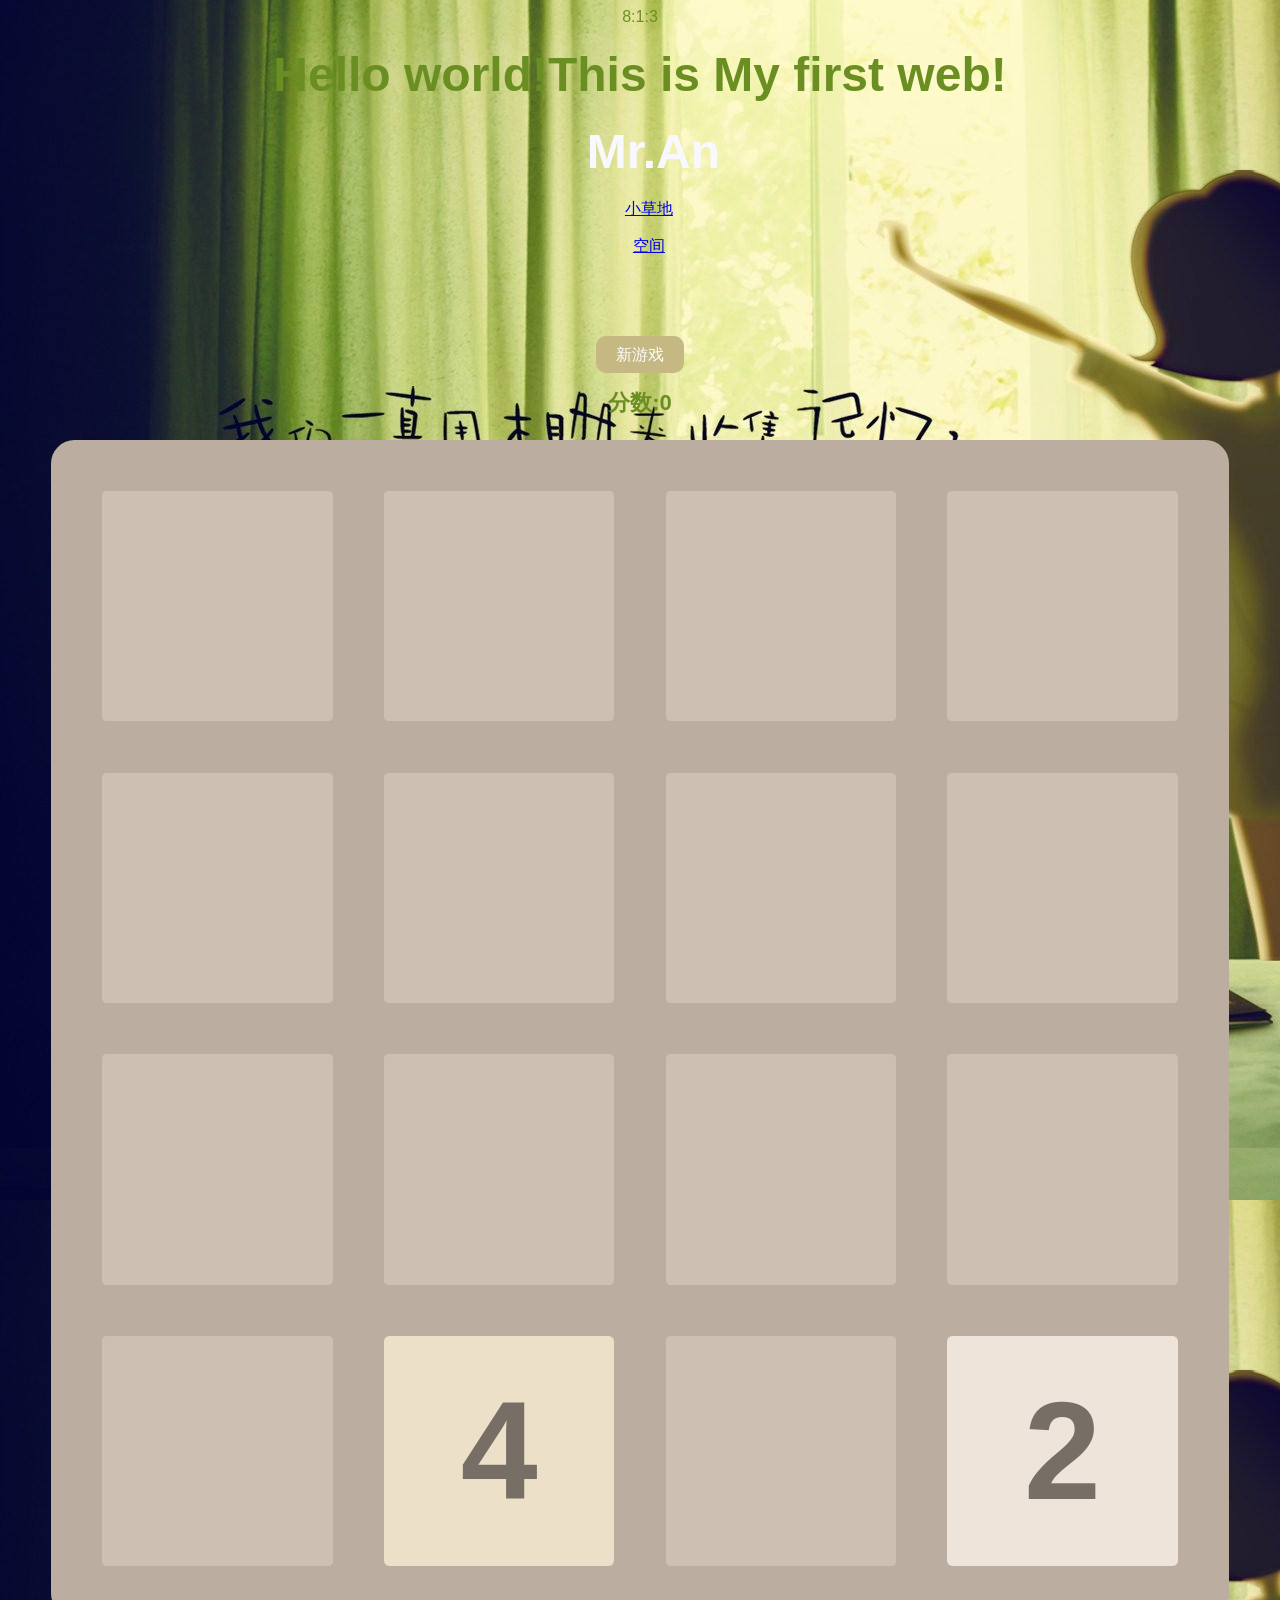
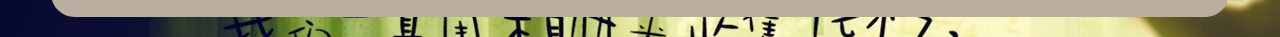
<file: index.html>
<!DOCTYPE html>
<html>
<head>
	<meta charset = "UTF-8"/>
	<title>Mr.an-2048</title>
	<meta name="viewport" content="width=device-width,height=device-height,initial-scale=1.0,minimum-scale=1.0,maximum-scale=1.0,user-scalable=yes"/>
	<link rel = "stylesheet" type = "text/css" href = "css/2048.css">
	<script type = "text/javascript" src = "js/jquery.min.js"></script>
	<script type = "text/javascript" src = "js/main2048.js"></script>
	<script type = "text/javascript" src = "js/showanimation2048.js"></script>
	<script type = "text/javascript" src = "js/support2048.js"></script>
	<script language="JavaScript">
        var timer = null;
        function displayClock(num)
        {
            var dig = parseInt(num/10);
            var timetag = dig;
            dig = num % 10;
            timetag += dig;
            return timetag;

        }
//        function stopClock(){
//            onunload()="stopClock()"
//             clearTimeout(timer);
//        }
        function startClock(){
            var time = new Date();
            var hours = displayClock(time.getHours()) + ":";
            var minutes = displayClock(time.getMinutes()) + ":";
            var seconds = displayClock(time.getSeconds());
            show.innerHTML = hours + minutes+ seconds;
            timer = setTimeout("startClock()",1000);
        }
    </script>
</head>
<body   onload="startClock()"    background="puff.jpg" text="#6b8e23" margintop="200" marginleft="600">
        <!--[if lt IE 8]>-->
        <form>
            <center>
                <div id = "show"></div>
            </center>
        </form>


        <!-- Add your site or application content here -->
        <p><font size="40" ><h1 align="center"><b>Hello world!This is My first web!</b></h1></font> </p>
        <p><font size="25" color="#f8f8ff" ><h2 align="center" ><b>   &nbsp;   Mr.An    </b></h2></font> </p>
        <p align="center">&nbsp;&nbsp;&nbsp;&nbsp;<a href="http://www.tongan1995.cn">小草地</a></p>
        <p align="center">&nbsp;&nbsp;&nbsp;&nbsp;<a href="http://user.qzone.qq.com/562233217/main">空间</a></p>
	<header>
	<br>
	<br>
	<br>
	</br>
		<a href ="javascript:newgame()" id = "newgame">新游戏</a>
		<p>分数:<span id = "score">0</span></p>
	</header> 
	<div id = "grid-container">
		<div class = "grid-cell" id = "grid-cell-0-0"></div>
		<div class = "grid-cell" id = "grid-cell-0-1"></div>
		<div class = "grid-cell" id = "grid-cell-0-2"></div>
		<div class = "grid-cell" id = "grid-cell-0-3"></div>
		
		<div class = "grid-cell" id = "grid-cell-1-0"></div>
		<div class = "grid-cell" id = "grid-cell-1-1"></div>
		<div class = "grid-cell" id = "grid-cell-1-2"></div>
		<div class = "grid-cell" id = "grid-cell-1-3"></div>
		
		<div class = "grid-cell" id = "grid-cell-2-0"></div>
		<div class = "grid-cell" id = "grid-cell-2-1"></div>
		<div class = "grid-cell" id = "grid-cell-2-2"></div>
		<div class = "grid-cell" id = "grid-cell-2-3"></div>
		
		<div class = "grid-cell" id = "grid-cell-3-0"></div>
		<div class = "grid-cell" id = "grid-cell-3-1"></div>
		<div class = "grid-cell" id = "grid-cell-3-2"></div>
		<div class = "grid-cell" id = "grid-cell-3-3"></div>
		<div class = "dialog-success">
			<div class = "success">恭喜您完成2048</div>
			<div><a href ="javascript:again()" id = "newgame">重新开始</a></div>
			<div><a href ="javascript:conti()" id = "continue">继续挑战</a></div>
		</div>
		<div class = "dialog-fail">
			<div class = "fail">很遗憾您失败了   月赎@you</div>
			<div><a href ="javascript:again()" id = "newgame">重新开始</a></div>
		</div>
	</div>
	
</body>
</html>
</file>
<file: css/2048.css>
header{
	display:block;
	margin:0 auto;
	width:100%;
	text-align:center;
}

body{
	font-family:Arial,Microsoft Yahei;
	background-color: rgba(240, 240, 210, 0.6);
}

header h1{
	font-family:Arial;
}

header p{
	font-weight:bold;
	font-size:22px;
}

header #newgame{
	text-decoration:none;
	color:white;
	background-color:#C5B883;
	padding:10px 20px;
	border-radius:10px;
}

header #newgame:hover{
	background-color:#B4A569;
}

#grid-container{
	z-index: 0;
	width:460px;
	height:460px;
	padding:20px;
	margin:20px auto;
	background-color:#bbada0;
	border-radius:10px;
	position:relative;
}
.grid-cell{
	z-index:-1;
	width:100px;
	height:100px;
	border-radius:6px;
	background-color:#ccc0b3;
	position:absolute;
}
.number-cell{
	z-index:-1;
	font-weight:bold;
	line-height:100px;
	border-radius:6px;
	text-align:center;
	position:absolute;
}
.dialog-success{
	padding:20px;
	margin:auto auto;
	width:160px;
	height:150px;
	background: none repeat scroll 0% 0% rgba(221, 211, 194, 1);
	line-height:50px;
	border-radius: 15px;
	text-align:center;
}
.dialog-fail{
	padding:20px;
	margin:auto auto;
	width:160px;
	height:120px;
	background: none repeat scroll 0% 0% rgba(221, 211, 194, 1);
	line-height:50px;
	border-radius: 15px;
	text-align:center;
}

.success{
	font-size:21px;	
	font-family:Microsoft Yahei;
}
.fail{
	font-size:21px;	
	font-family:Microsoft Yahei;
}
#newgame{
	text-decoration:none;
	color:white;
	background-color:#C5B883;
	padding:10px 20px;
	border-radius:10px;
	z-index:200;
}
#continue{
	text-decoration:none;
	color:white;
	background-color:#C5B883;
	padding:10px 20px;
	border-radius:10px;
}
</file>
